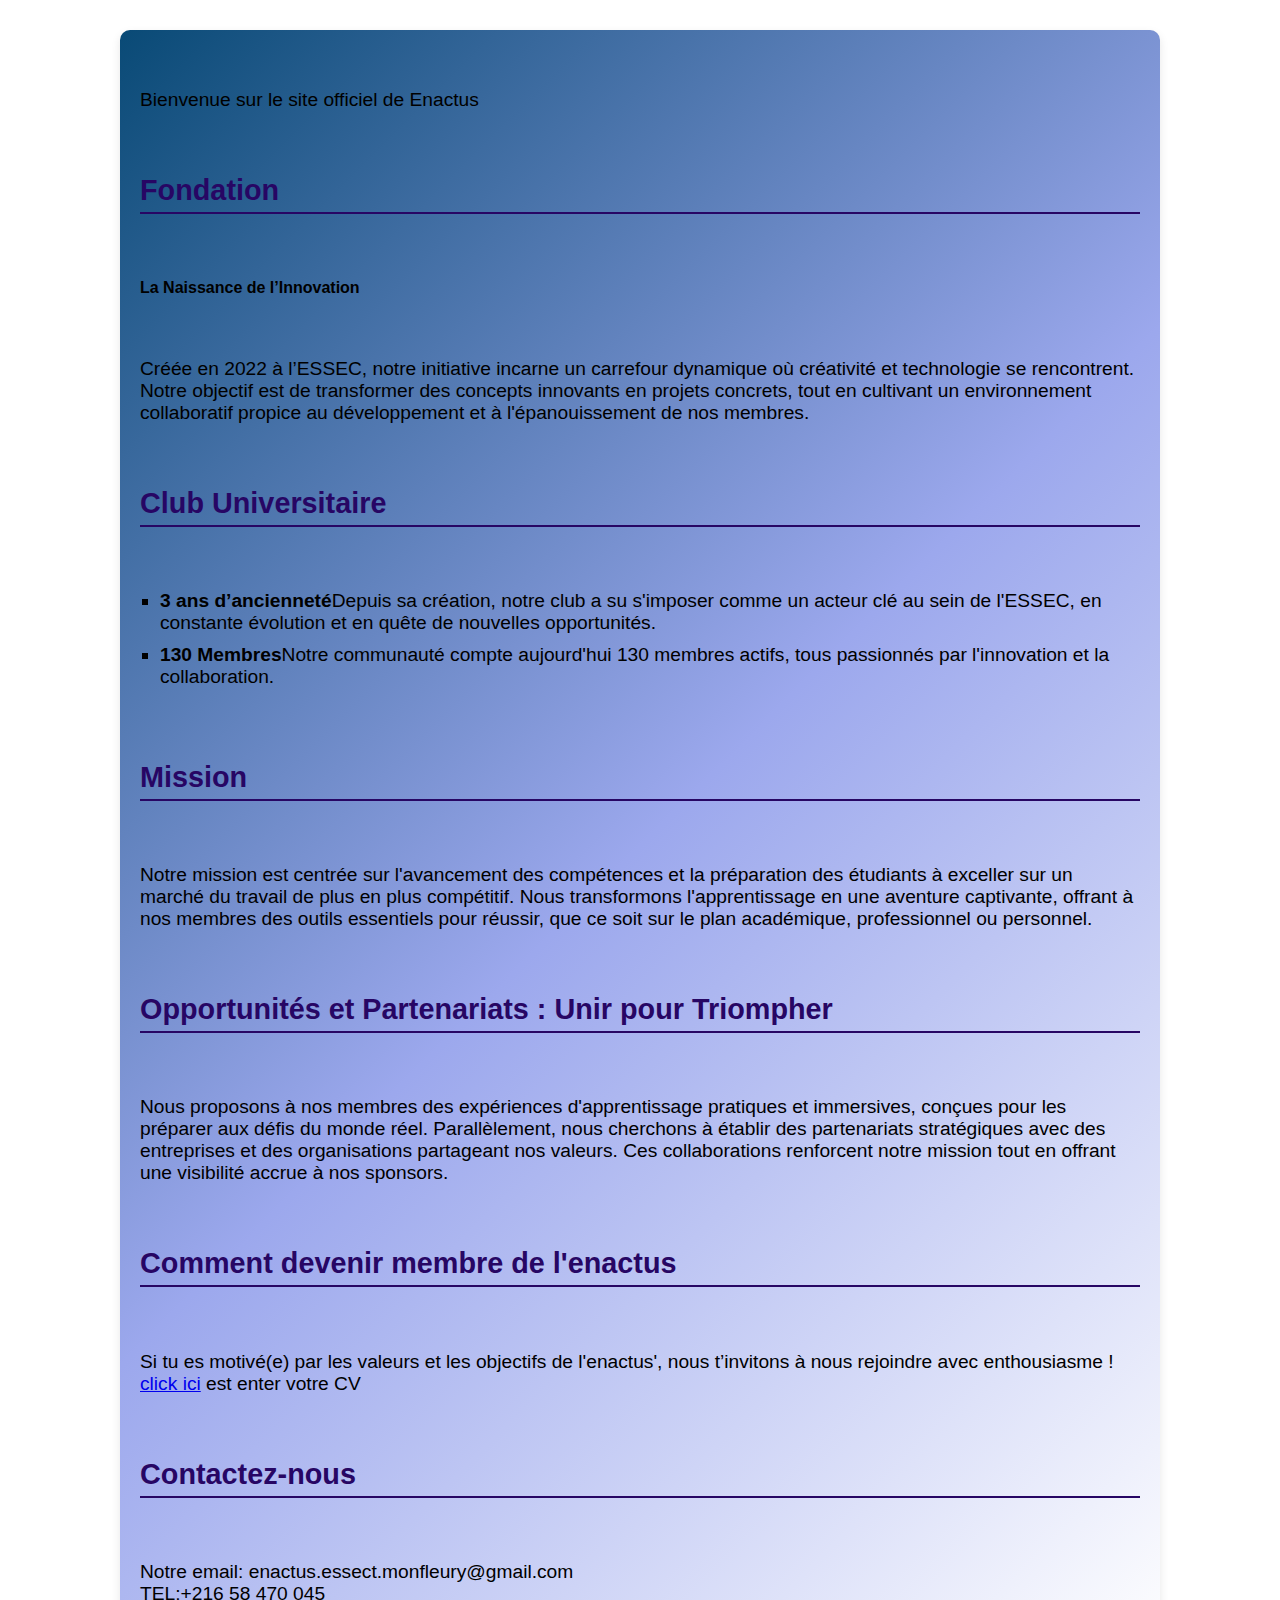
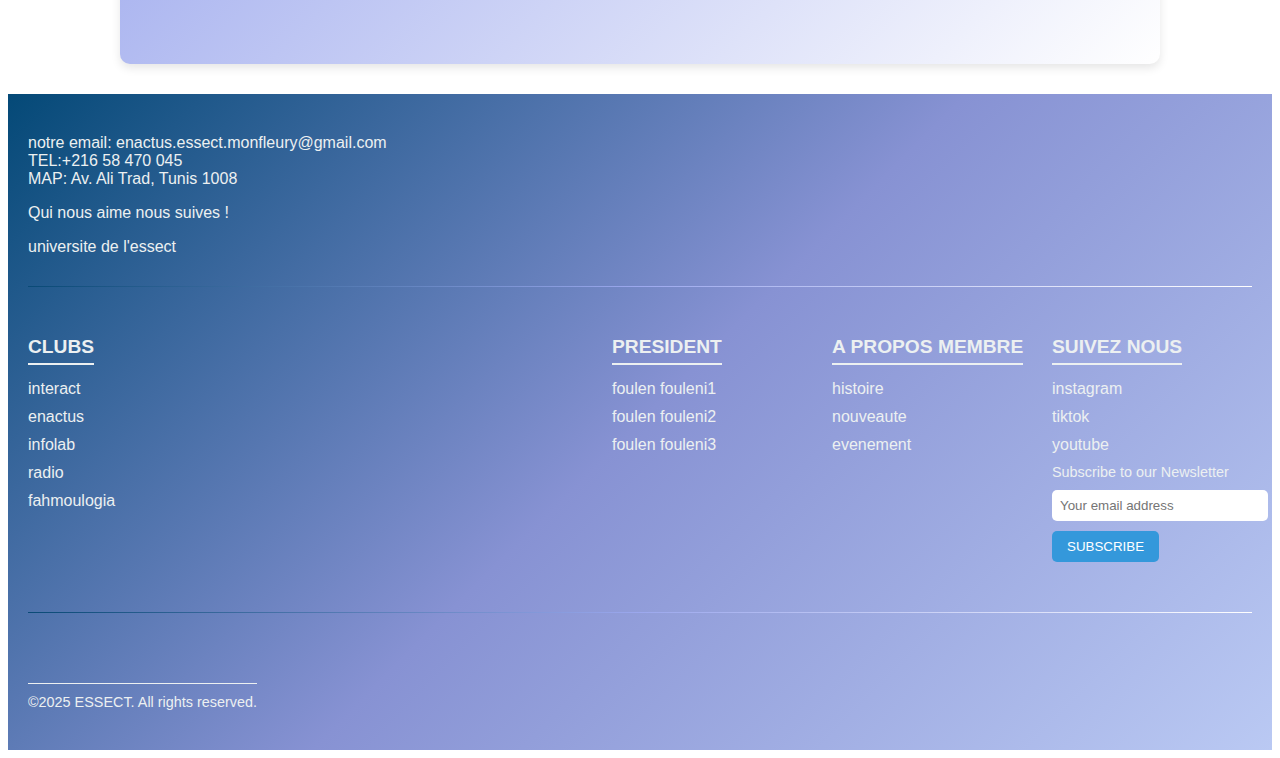
<file: view/INFOLAB/mession.html>
<!DOCTYPE html>
<html lang="en">
<head>
    <meta charset="UTF-8">
    <meta name="viewport" content="width=device-width, initial-scale=1.0">
    <title>À propos de nous</title>
    <link rel="icon" href="log.jpg" type="image/jpg">
    <link rel="stylesheet" href="infolab.css">
    <link rel="stylesheet" href="mession.css">
</head>
<body>


<section class="about">
    <p>
        Bienvenue sur le site officiel de Enactus</p>

    <h2>Fondation</h2>
    <h4>La Naissance de l’Innovation</h4>
    <p>Créée en 2022 à l’ESSEC, notre initiative incarne un carrefour dynamique où créativité et technologie se rencontrent. Notre objectif est de transformer des concepts innovants en projets concrets, tout en cultivant un environnement collaboratif propice au développement et à l'épanouissement de nos membres.</p>

    
    <!-- <div class="history">

        <img src="" alt=" Building"/>
        <img src="images/3.jpg"  alt="1"/>
    </div>-->
<h2>Club Universitaire</h2>
    <ul>
        <li><strong> 3 ans d’ancienneté</strong>Depuis sa création, notre club a su s'imposer comme un acteur clé au sein de l'ESSEC, en constante évolution et en quête de nouvelles opportunités.  </li>
        <li><strong>130 Membres</strong>Notre communauté compte aujourd'hui 130 membres actifs, tous passionnés par l'innovation et la collaboration. </li>
    
    </ul>
 <h2>Mission</h2>
 <p>Notre mission est centrée sur l'avancement des compétences et la préparation des étudiants à exceller sur un marché du travail de plus en plus compétitif.
    Nous transformons l'apprentissage en une aventure captivante, offrant à nos membres des outils essentiels pour réussir, que ce soit sur le plan académique, professionnel ou personnel.</p>
    <h2>Opportunités et Partenariats : Unir pour Triompher</h2>
    <p>Nous proposons à nos membres des expériences d'apprentissage pratiques et immersives, conçues pour les préparer aux défis du monde réel.
        Parallèlement, nous cherchons à établir des partenariats stratégiques avec des entreprises et des organisations partageant nos valeurs. Ces collaborations renforcent notre mission tout en offrant une visibilité accrue à nos sponsors.</p>
<h2>Comment devenir membre de l'enactus</h2>
<p>Si tu es motivé(e) par les valeurs et les objectifs de l'enactus', nous t’invitons à nous rejoindre avec enthousiasme !
<a href="signup.html">click ici</a> est enter votre CV </p>
    <h2>Contactez-nous</h2>
    <p>Notre email: enactus.essect.monfleury@gmail.com <br>
        TEL:+216 58 470 045</p>
    
</section>
<!-- Footer -->
<section>
    <footer id="footer">
        <div class="div1">
            notre email: enactus.essect.monfleury@gmail.com <br>
            TEL:+216 58 470 045 <br>
            MAP: Av. Ali Trad, Tunis 1008<br>
            <p>Qui nous aime nous suives !</p>
            <div class="icones_social">
                <i class="fa-brands fa-facebook-f"></i>
                <i class="fa-brands fa-youtube"></i>
                <i class="fa-brands fa-instagram"></i>
            </div>
            <p>universite de l'essect</p>
        
    
        </div>
        <hr>
            <div class="footer-container">
                <div class="footer-column">
                <h3><strong>clubs</strong></h3>
                <ul>
                <li><a href="#">interact</a></li>
                <li> <a href="#">enactus</a></li>
                <li><a href="#">infolab</a></li>
                <li><a href="#">radio</a></li>
                <li> <a href="#">fahmoulogia</a></li>
                </ul>
            </div>
            <div>
                <div class="footer-column">
                <h3>president</h3>
                <ul>
                    <li><a href="#">foulen fouleni1</a></li>
                    <li><a href="#">foulen fouleni2</a></li>
                    <li><a href="#">foulen fouleni3</a></li>
                </ul>
            </div></div>
            <div>
                <div class="footer-column">
                <h3>a propos membre</h3>
                <ul>
                    <li><a href="#">histoire</a></li>
                   <li> <a href="#">nouveaute</a></li>
                   <li><a href="#">evenement</a></li> 
                    
                </ul>
            </div></div>
            <div>
                <div class="footer-column">
                <h3>suivez nous</h3>
                <ul>
                    <li><a href="https://www.instagram.com/enactors.essect/">instagram</a></li>
                    <li><a href="https://l.instagram.com/?u=https%3A%2F%2Fwww.tiktok.com%2F%40enactus_essect%3F_t%3D8qQN3xK9lQc%26_r%3D1%26fbclid%3DPAZXh0bgNhZW0CMTEAAabQpBxOJsdH19qUmmBaXwzmyj__kCrHDkVU5NPFICFXGfAUb_yU3OBHuwg_aem_zxdmFIa6YHQQuB5lMXjLjw&e=AT1xvvm8xXVrcIEOQD_fKeCEYWxGV8YbCJx3pM5_MPcG7I4h0PJ6hNKDHomv9G6DH5BMrqco8aIxQEdtSrKodgL7Yuc9k5uIgJcjt2g">tiktok</a></li>
                    <li><a href="https://l.instagram.com/?u=https%3A%2F%2Fyoutube.com%2F%40enactusessect%3Fsi%3D1p_CHZPh2ZxdiifW%26fbclid%3DPAZXh0bgNhZW0CMTEAAaYaQXr1ej_-3o517YxtzfO7PC0xUbqfDqwPeFGKGE52WlAR8odfM7yYtT8_aem_gurfabkcx41ef_alrBWxVQ&e=AT1qC5hTCKBMa9bfLo9S3FLA3XBJOfVVTPB5uqrcwUeP6u-YAwoNHHnnIpYOJToAe9UltSn4a7cEmNK1JKjGgvFx0OmiV-kWjsLMqa8">youtube</a></li>
                    <form class="newsletter">
                        <label for="email">Subscribe to our Newsletter</label>
                        <input type="email" name="email" id="email" placeholder="Your email address">
                        <button type="submit">Subscribe</button>
                    </form>
                </ul>
            </div>
        </div>
        
        <hr>
    
        <div  class="footer-bottom">
            <p>&copy;2025 ESSECT. All rights reserved.</p>
        </div>
       </footer>
       <!-- footer-->
    </section>


</body>
</html>
</file>
<file: view/INFOLAB/infolab.css>
header{
    position: fixed;
    top: 0;
    left: 0;
    width: 100%;
    background-color: #fff;
    display: flex;
    justify-content: space-between;
    align-items: center;
    padding: 2px 10%;
    box-shadow: 0 0 20px rgba(0,0,0,0.1);
    z-index: 100;
}
.menu_icons {
    width: 35px;
    cursor: pointer;
}

.logo {
    width: 100px;
    margin-left:-10% ;
    color: #001b44;
    font-size: 1.2rem;
    font-weight: bold;
    text-shadow:  0 0 10px #0e0f1b;
 }
 .logo span{
     color: #6091db;
     
 }
     

    

button img {
    width: 20px;
    margin-left: 10px;
}

/* le nav*/
.menu {
    display: flex;
    align-items: center;
}

.menu ul {
    margin-left: 70px;
    display: flex;
    list-style: none;

}
/* la ligne dans nav */
.menu ul a {
    margin-left: 10px;
    text-transform: capitalize;
    font-size: 20px;
    color:#000;
    text-decoration: 0;
    position: relative;
    padding: 0 15px;
}

.menu ul a::after {
    position: absolute;
    left: 0;
    bottom: -5px;
    content: "";
    width: 0px;
    height: 2px;
    background-color: #f7a800;
    transition: 0.1s ease-out;

}

.menu ul a:hover::after{
    width: 100px;
}
    */
    /*les boutton dans header*/
.header-end{
    display: flex;
    align-items: center;
}

.header-end i{
    margin-right: 20px;

}

header{
    background: linear-gradient(135deg, #094a76, #9ca8ed ,#fff);
}
button{
    cursor: pointer;
    display: flex;
    align-items: center;
    border: 0;
    padding: 8px 15px;
    background: linear-gradient(135deg, #094a76, #9ca8ed ,#fff);
    color: #fff;
    text-transform: uppercase;
    border-radius: 50px;
    z-index: 1;
    transition: 0.2 ease-out;
}

button span{
    font-family: 'Anton', sans-serif;
    font-size: 15px;
    width: 100%;
    text-align: center;
}

button:hover {
    transform: scale(1.06);
}

.fa-crown{
    position: relative;
    padding: 20px;
}
/* reduire taille de header*/



.header-end{
    margin-right: 25%;
    margin-top: 5px;
    

}
.header-end a{text-decoration: none;
    color: #000;}
    
hr{
    border: 0;
    margin: 30px 0;
    background: linear-gradient(135deg, #094a76, #9ca8ed ,#fff);
    width: 100%;
    height: 1px;

}
    
.login p{
    font-size: 14px;
    font-weight: 400;
    margin-bottom: 25px;

}
.login button:last-child{
    background-color: transparent;
    background: linear-gradient(135deg, #094a76, #9ca8ed ,#fff);
    background: linear-gradient(135deg, #094a76, #9ca8ed ,#fff);
}

.login::after{
    position: absolute;
    right: 40px;
    top:-8px;
    content: "";
    height: 25px;
    width: 25px;
    background-color: #5f5f5f;
    transform: rotate(50deg);
}

.fa-crown:hover .login{
    display: block;

}
/* article*/

.about {
    background: linear-gradient(135deg, #094a76, #9ca8ed ,#fff);
    padding: 40px 20px; 
    border-radius: 10px; 
    box-shadow: 0 4px 10px rgba(0, 0, 0, 0.1); 
    max-width: 1000px; 
    margin: 30px auto; 
    font-family: 'Arial', sans-serif; 
  }
    /* Titre principal */
    .about h3 {
        text-align: center;
        font-size: 2.5em; 
         background-color: (141,47,166,1);
        margin-bottom: 20px; 
        font-weight: 700; 
        letter-spacing: 1px;
        text-transform: uppercase; 
      }
      .about article {
        background-color: #ffffff; 
        padding: 20px; 
        border-radius: 8px; 
        box-shadow: 0 2px 5px rgba(0, 0, 0, 0.05); 
        margin-top: 20px;
      }
   
 
/* News Section */
#act {
    padding: 20px;
    background-color: #f4f4f4;
    border-radius: 10px;
    box-shadow: 0 4px 6px rgba(0, 0, 0, 0.1);
    width: 80%;
    margin: 20px auto;
    text-align: center;
}

#act h3 {
    font-size: 2.2rem;
    color: rgb(17, 3, 97);
}

#act p {
    font-size: 1rem;
    color: #023557;
}

#act div {
    display: flex;
    justify-content: center;
    align-items: center;
    gap: 30px;
    flex-wrap: wrap;
}

#act div a {
    width: 250px;
    height: auto;
    border-radius: 5px;
    box-shadow: 0 4px 6px rgba(0, 0, 0, 0.1);
    transition: transform 0.3s;
}

#act div a img:hover {
    transform: scale(1.1);
}
#act2 {
    padding: 20px;
    background-color: #f4f4f4;
    border-radius: 10px;
    box-shadow: 0 4px 6px rgba(0, 0, 0, 0.1);
    width: 80%;
    margin: 20px auto;
    text-align: center;
}
  /* Titre de l'article */
  .about article h2 {
    font-size: 1.8em; 
    color: #565754;  
    margin-bottom: 15px; 
    font-weight: 600; 
    border-bottom: 2px solid  #84857a; 
    padding-bottom: 5px; 
  }
/*media section*/



.titre{
    font-size: 2rem;
    text-transform: uppercase;
    letter-spacing: 0.75px;
    text-align: center;
    
    margin-bottom: 2.4rem;
    color: #044977;
    font-weight: 600;
    
}      

.home{
    margin-top: 80px;
    background: url('image_infolab/infolab.jpg');
    background-position: center;
    background-size: cover;
    width: 100%;
    height: calc(100vh - 200px);
    display: flex;
    align-items: flex-end;
    justify-content: center;
    padding: 20px;

}
/* Partners Section */
#part {
    background: #fff;
    padding: 50px 20px;
    text-align: center;
    color: #044977;
    border-radius: 10px;
    box-shadow: 0 5px 15px rgba(0, 0, 0, 0.2);
}

#part h3 {
    font-size: 2rem;
    margin-bottom: 30px;
    text-transform: uppercase;
    font-weight: bold;
    letter-spacing: 2px;
}

.partners {
    display: flex;
    flex-wrap: wrap;
    justify-content: center;
    gap: 20px;
}

.partners a {
    display: block;
    transition: transform 0.3s ease-in-out, opacity 0.3s ease-in-out;
}

.partners img {
    max-width: 200px;
    max-height: 200px;
    object-fit: contain;
    filter: grayscale(100%);
    transition: filter 0.3s ease-in-out, transform 0.3s ease-in-out;
}

.partners a:hover img {
    filter: grayscale(0);
    transform: scale(1.1);
}
.container {
    text-align: center;
    background-color: #fff;
    padding: 20px;
    border-radius: 8px;
    box-shadow: 0 0 10px rgba(0, 0, 0, 0.1);
}
/*act section*/
.dept {
    display: grid;
    grid-template-columns: repeat(3, 1fr); 
    grid-template-rows: repeat(2, auto); 
    gap: 30px; 
    max-width: 1200px; 
    margin: 0 auto; 
}

.dept-card {
    border: 1px solid #ddd;
    padding: 15px;
    box-shadow: 0 4px 8px rgba(0, 0, 0, 0.1);
    border-radius: 8px;
    background-color: #fff;
    transition: transform 0.3s ease;
}

.dept-card img {
    width: 100%;
    height: auto;
    border-radius: 8px;
}

.card-body {
    padding-top: 10px;
}

.card-body h2 {
    text-align: center;
    font-size: 20px;
    margin: 10px 0;
}

.card-body p {
    font-size: 14px;
    color: #555;
    text-align: center;
}

.dept-card:hover {
    transform: scale(1.05); /* Effet de zoom au survol */
}


.foods{
    margin: 50px 0;
    padding: 0 10%;
}
h1{
    font-size: 40px;
    text-align: center;
    text-transform: uppercase;
    font-family: 'Anton',sans-serif;
}
.foods p{
    text-align: center;
    margin-top: 15px;
    margin-bottom: 25px;

}
.foods-list{
    display: flex;
    justify-content: space-between;
    gap: 20px;
}
.foods-list img{
    box-shadow: 0 0 9px rgba(0,0,0,0.1);
    width: 350px;
   border-radius: 10px;
   margin-bottom: 20px;
}
h3{
    text-transform: uppercase;
    font-size: 20px;
}
.foods-list .box{
    transition: 0.5s ease-out;
    cursor: pointer;
}
.foods-list .box:hover{
    transform: scale(1.05);
}
/*fidelity prog*/

.fidelity_prog{
    margin: 35px;
    height: 350px;
    width: 100%;
    background: url(img8.webp);
    background-position: center;
    background-size: cover;
    padding: 20px 10%;
    display: flex;
    justify-content: space-between;
    align-items: center;
    overflow: hidden;
}
.fidelity_prog div{
    display: flex;
    flex-direction: column;
    align-items: center;
    justify-content: center;
}
.fidelity_prog button{
    margin-top: 25px;
    background-color: #f7a800;
}
.fidelity_prog .div1{
    width: 300px;
}
.fidelity_prog .div2{
    width: 350px;
    margin-top: 25px;
    
}
.fidelity_prog .div3{
    width: 410px; 
}
.fidelity_prog img{
    width: 100%;
}
/*little food*/

.little-food{
    padding: 0 10%;

}
.little-food img{
    width: 220px;
}
.little-food_box{
    gap: 20px;
    margin: 50px 0;
    display: flex;
    align-items: center;
    justify-content: space-between;
    height: 280px;
}
.little-food_box .box{
    background-color: #fbf5ee;
    box-shadow: 0 0 8px rgba(0,0,0,0.1);
    border-radius: 18px;
    padding: 20px;
    transition: 0.25s;
}
.little-food_box .box:hover{
    transform: scale(0.9);
}
/* Footer Section */
#footer {
    background: linear-gradient(135deg, #044977, #8792d3 ,#bac9f3);
    color: #ecf0f1;
    padding: 40px 20px;
    font-family: Arial, sans-serif;
}

.footer-container {
    display: flex;
    flex-wrap: wrap;
    justify-content: space-between;
    gap: 20px;
}

.footer-column {
    flex: 1 1 200px;
    min-width: 200px;
}

.footer-column h3 {
    font-size: 1.2rem;
    margin-bottom: 15px;
    text-transform: uppercase;
    border-bottom: 2px solid #ecf0f1;
    display: inline-block;
    padding-bottom: 5px;
}

.footer-column ul {
    list-style: none;
    padding: 0;
    margin: 0;
}

.footer-column ul li {
    margin-bottom: 10px;
}

.footer-column ul li a {
    text-decoration: none;
    color: #ecf0f1;
    transition: color 0.3s ease-in-out;
}

.footer-column ul li a:hover {
    color: #3498db;
}

.newsletter label {
    display: block;
    margin-bottom: 10px;
    font-size: 0.9rem;
}

.newsletter input[type="email"] {
    width: 100%;
    padding: 8px;
    margin-bottom: 10px;
    border: none;
    border-radius: 5px;
}

.newsletter button {
    padding: 8px 15px;
    background: #3498db;
    color: white;
    border: none;
    border-radius: 5px;
    cursor: pointer;
    transition: background 0.3s ease-in-out;
}

.newsletter button:hover {
    background: #2980b9;
}

.footer-bottom {
    text-align: center;
    margin-top: 20px;
    border-top: 1px solid ;
    padding-top: 10px;
    font-size: 0.9rem;
}

.footer-bottom p {
    margin: 0;
}
</file>
<file: view/INFOLAB/mession.css>
@import url('https://fonts.googleapis.com/css2?family=Poppins:wght@100;300;400;500;700;900&family=Noto+Sans:wght@100;300;400;500;700;900&display=swap');










/* About Section */
.about {
    padding: 40px 20px;
    background-color: #fff;
    display: flex;
    flex-direction: column;
    gap: 20px;
}

.about h2 {
    color: #270664;
    border-bottom: 2px solid #270664;
    padding-bottom: 5px;
    font-size: 1.8rem;
}

.about p, .about ul {
    font-size: 1.2rem;
}

.about ul {
    list-style-type: square;
    padding-left: 20px;
}

.about ul li {
    margin-bottom: 10px;
}





/* Contact Links */
.contact-link {
    color: #003366;
    text-decoration: none;
    font-size: 1.2rem;
    transition: color 0.3s ease-in-out, transform 0.3s ease-in-out;
}

.contact-link:hover {
    color: orange;
    transform: scale(1.05);
}
</file>
